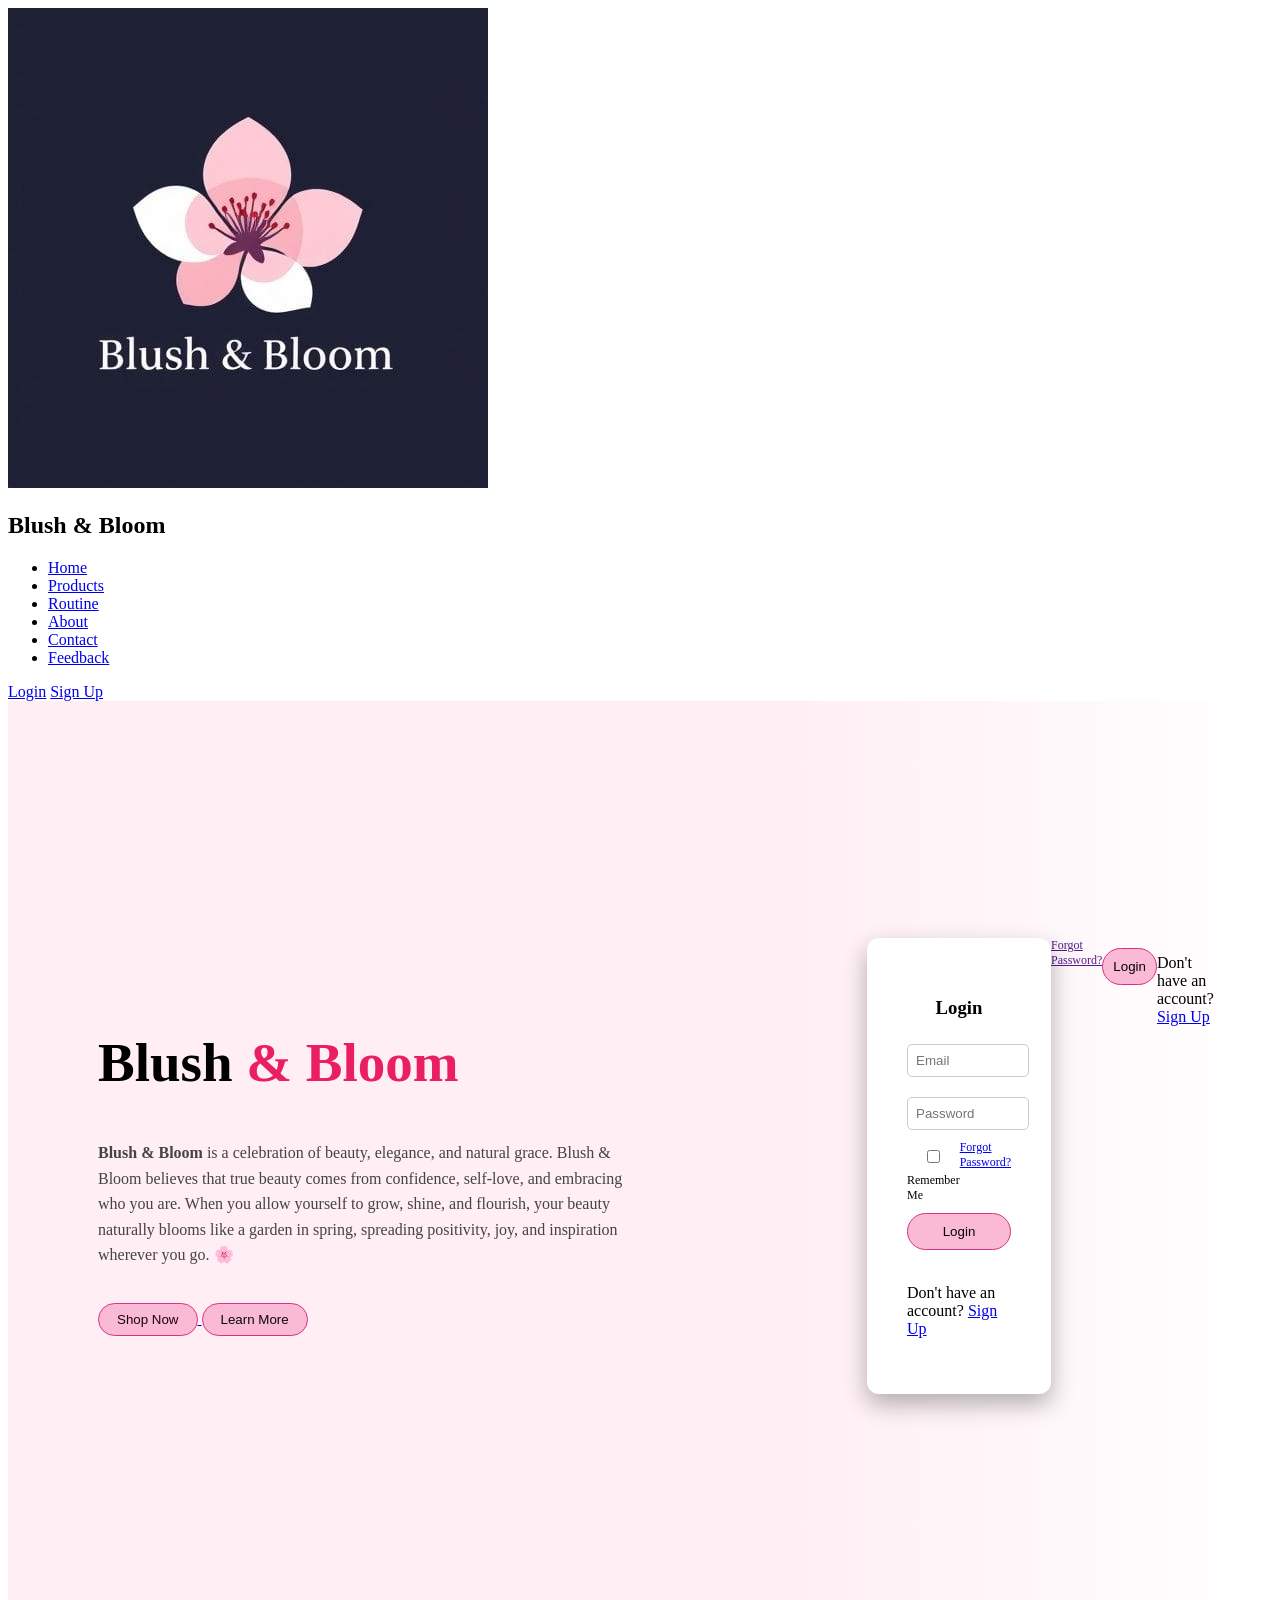
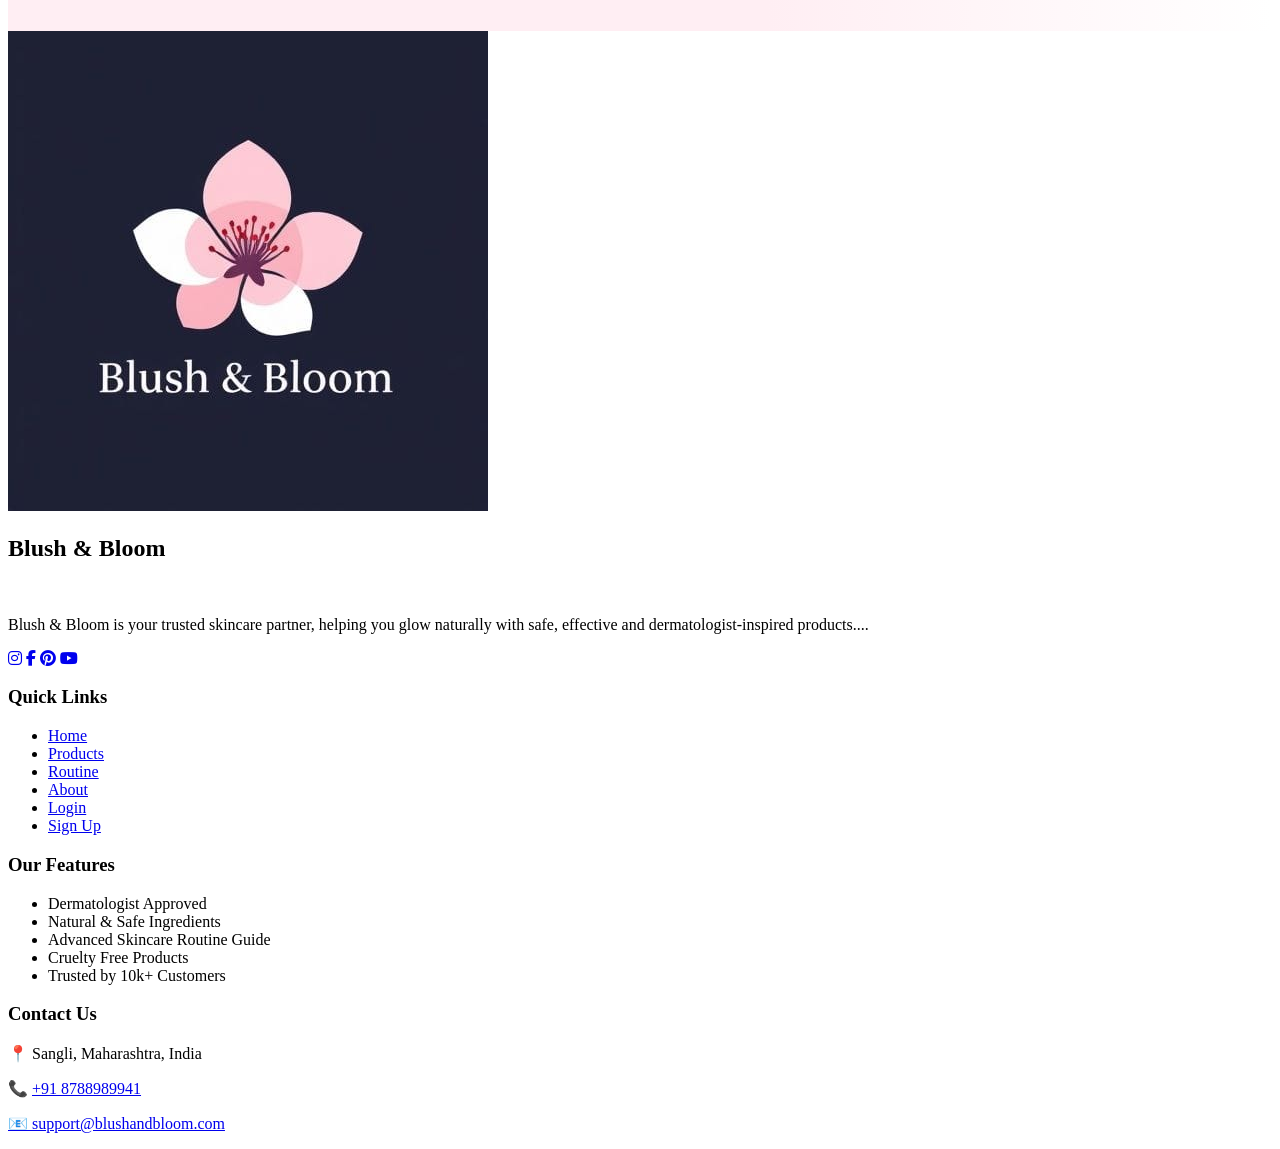
<file: pages/login.html>
<!DOCTYPE html>
<html lang="en">

<head>
    <meta charset="UTF-8">
    <title>Blush & Bloom</title>
    <link rel="stylesheet" href="../css/login.css">
    <link rel="stylesheet" href="https://cdnjs.cloudflare.com/ajax/libs/font-awesome/6.5.0/css/all.min.css">
</head>

<body>
    <nav class="navbar">
        <div class="nav-left">
            <img src="../logo.jpeg" alt="Logo" class="logo">
            <h2 class="brand">Blush & Bloom</h2>
        </div>

        <ul class="nav-links">
            <li><a href="./../index.html">Home</a></li>
            <li><a href="./product.html">Products</a></li>
            <li><a href="./routine.html">Routine</a></li>
            <li><a href="./about.html">About</a></li>
            <li><a href="./contact.html">Contact</a></li>
            <li><a href="./feedback.html">Feedback</a></li>
        </ul>

        <div class="auth-buttons">
            <a href="./login.html" class="login-btn">Login</a>
            <a href="./signup.html" class="signup-btn">Sign Up</a>
        </div>
    </nav>

<section class="hero">

  
    <div class="left">
        <h1>Blush <span>& Bloom</span></h1>

        <p>
          <b> Blush & Bloom</b> is a celebration of beauty, elegance, and natural grace.  Blush & Bloom believes that true beauty comes from confidence, self-love, and embracing who you are. When you allow yourself to grow, shine, and flourish, your beauty naturally blooms like a garden in spring, spreading positivity, joy, and inspiration wherever you go. 🌸
        </p>

        <div class="buttons">
          
            <a href="./product.html">
                <button class="btn">Shop Now</button>
            </a>

                <a href="./about.html">
                    <button class="btn-outline">Learn More</button>
                </a>
            </div>
        </div>

   
        <div class="right">
            <div class="login-card">
                <h3>Login</h3>

                <input type="email" id="email" placeholder="Email" required>
                <input type="password" id="password" placeholder="Password" required>

                <div class="options">
                    <label>
                        <input type="checkbox" id="remember">Remember Me
                    </label>

                    <br>
                  
                    <a href="./signup.html">Forgot Password?</a>
                </div>

                <a href="../index.html">
                    <button class="login" onclick="login()" required>Login</button></a>

                <br>
                <br>
               
                <div class="extra-links">
                    <p>Don't have an account?
                        <a href="./signup.html">Sign Up</a>
                    </p>

                </div>
                <script>
                    function login() {
                        alert("Welcome🌸!");
                    }
                </script>

                <p id="message" style="margin-top:10px;"></p>
            </div>
            <div class="options">
            
               
                <a href="">Forgot Password?</a>
            </div>

            <br>
 <a href="../index.html">
            <button class="login" onclick="login()" required>Login</button></a>

            <br>
            <br>
           
            <div class="extra-links">
                <p>Don't have an account? 
                    <a href="./signup.html">Sign Up</a>
                </p>
                
            </div>
            <script>
function login() {
    alert("Login Succesfully!..");
}
</script>

            <p id="message" style="margin-top:10px;"></p>

        </div>

    </section>



    <script src="../js/login.js"></script>
</body>

</html>

<footer class="footer">

    <div class="footer-container">
        <div class="footer-col">
            <div class="nav-left">
                <img src="../logo.jpeg" alt="Logo" class="logo">
                <h2 class="brand">Blush & Bloom</h2>
            </div> &nbsp; &nbsp; &nbsp; &nbsp;

            <p>
                Blush & Bloom is your trusted skincare partner,
                helping you glow naturally with safe, effective
                and dermatologist-inspired products....
            </p>

            <div class="social-icons">

                <a href="#"><i class="fab fa-instagram"></i></a>
                <a href="#"><i class="fab fa-facebook-f"></i></a>
                <a href="#"><i class="fab fa-pinterest"></i></a>
                <a href="#"><i class="fab fa-youtube"></i></a>
            </div>
        </div>


        <div class="footer-col">
            <h3>Quick Links</h3>
            <ul>
                <li><a href="../index.html">Home</a></li>
                <li><a href="../pages/product.html">Products</a></li>
                <li><a href="../pages/routine.html">Routine</a></li>
                <li><a href="../pages/about.html">About</a></li>
                <li><a href="../pages/login.html">Login</a></li>
                <li><a href="../pages/signup.html">Sign Up</a></li>
            </ul>
        </div>

        <div class="footer-col">
            <h3>Our Features</h3>
            <ul>
                <li>Dermatologist Approved</li>
                <li>Natural & Safe Ingredients</li>
                <li>Advanced Skincare Routine Guide</li>
                <li>Cruelty Free Products</li>
                <li>Trusted by 10k+ Customers</li>
            </ul>
        </div>

        <div class="footer-col">
            <h3>Contact Us</h3>
            <p>📍 Sangli, Maharashtra, India</p>
            <p>📞 <a href="tel:+8788989941" class="menu-subitem">+91 8788989941</a></p>
            <p> <a href="mailto:support@blushandbloom.com.com" class="menu-subitem">
                    📧 support@blushandbloom.com
                </a>

        </div>

    </div>
</footer>
</file>
<file: css/login.css>
.hero {
    height: 90vh;
    display: flex;
    align-items: center;
    justify-content: space-between;
    padding: 60px;
    background: linear-gradient(to right, #ffeef3 60%, transparent),
                url('https://images.unsplash.com/photo-1526045612212-70caf35c14df') no-repeat right;
    background-size: cover;
}

.left {
    width: 50%;
}

.left h1 {
    font-size: 55px;
    font-weight: bold;
     padding-left: 30px;
}

.left span {
    color: #e91e63;
}

.left p {
    margin: 25px 0;
    line-height: 1.6;
    color: #444;
    padding-left: 30px;
    font-size:medium
}

.buttons  {
    padding: 10px 15px;
    margin-right: 10px;
    border: none;
    cursor: pointer;
     padding-left: 30px;
}


.btn {
    padding: 8px 18px;
    border: 1px solid #d63384;
    border-radius: 25px;
    text-decoration: none;
    color: #1a040f;
    transition: 0.3s;
     background: #fab9d4;
}
.btn:hover {
    background: #ff5fa2;
    box-shadow: 5px 5px 6px  rgb(120, 120, 140);
}

.btn-outline {
      padding: 8px 18px;
    border: 1px solid #d63384;
    border-radius: 25px;
    text-decoration: none;
    color: #0a0909;
    transition: 0.3s;
    background: #fab9d4;
}
.btn-outline:hover {
     background: #ff5fa2;
    box-shadow: 5px 5px 6px  rgb(120, 120, 140);
}

.right {
    width: 30%;
    display: flex;
    justify-content: center;
}



.login-card {
    background: #fff;
    padding: 40px;
    width: 1000px;
    border-radius: 12px;
    box-shadow: 0 10px 25px rgba(0,0,0,0.3);
    position: relative;
}

.login-card h3 {
    text-align: center;
    margin-bottom: 15px;
}

.login-card input {
    width: 100%;
    padding: 8px;
    margin: 10px 0;
    border-radius: 5px;
    border: 1px solid #ccc;
}

.options {
    display: flex;
    justify-content: space-between;
    font-size: 12px;
}

.login {
    width: 100%;
     background: #fab9d4;
    color: rgb(5, 3, 3);
    border: none;
    padding: 10px;
    margin-top: 10px;
    cursor: pointer;
    border: 1px solid #d63384;
    border-radius: 25px;
    text-decoration: none;
}

.login:hover {
    box-shadow: 5px 5px 6px  rgb(120, 120, 140);
    transition: 0.3s ease-in-out;
}

.login:hover {
    background: #ff5fa2;
}

.close {
    position: absolute;
    top: -10px;
    right: -10px;
    background: #ff4d88;
    color: white;
    border-radius: 50%;
    padding: 5px 10px;
    cursor: pointer;
}

@media screen and (max-width: 1024px) {

    body {
        font-size: 15px;
        width: auto;
    }

    .container {
        flex-direction: column;
        padding: 30px 40px;
    }

    .navbar-main-container {
        flex-direction: column;
        text-align: center;
        gap: 10px;
        position: relative;
    }

    .logo-container {
        justify-content: center;
        display: flex;
        align-items: center;
        gap: 10px;
    }

    .nav-links,
    .auth-nav-links {
        display: flex;
        flex-direction: column;
        gap: 12px;
        padding: 0;
        text-align: center;
    }

    .nav-links a,
    .auth-nav-links a {
        font-size: 16px;
        display: flex;
    }

    .quote {
        font-size: 50px;
        position: sticky;

    }

    .login-card {
        margin-right: 10px;
        margin-bottom: 50px;
        width: auto;
    }

@media (max-width: 768px) {

    .footer-container {
        flex-direction: column;
        text-align: center;
    }

}
html, body {
    height: 100%;
}

body {
    display: flex;
    flex-direction: column;
}

.shop-by-concern {
    padding: 50px 5%;
    background-color: #fff;
    font-family: Arial, sans-serif;
}

.section-title {
    font-size: 28px;
    font-weight: bold;
    margin-bottom: 30px;
    color: #333;
}

.concern-container {
    display: grid;
    grid-template-columns: repeat(auto-fit, minmax(280px, 1fr));
    gap: 20px;
}

.concern-card {
    background-color: #FFEFF1 ; 
    border-radius: 15px;
    overflow: hidden;
    display: flex;
    flex-direction: column;
    justify-content: space-between;
    transition: transform 0.3s ease;
    border: 1px solid #eee;
}

.concern-card:hover {
    transform: translateY(-5px);
}

.card-content {
    padding: 20px;
}

.card-content h3 {
    font-size: 20px;
    margin-bottom: 10px;
    color: #222;
}

.card-content p {
    font-size: 14px;
    color: #666;
    line-height: 1.4;
    margin-bottom: 15px;
}

.arrow-btn {
    display: inline-block;
    width: 35px;
    height: 35px;
    background-color: #7a2a2a; 
    color: white;
    text-align: center;
    line-height: 35px;
    border-radius: 50%;
    text-decoration: none;
    font-size: 18px;
}

.concern-card img {
    width: 100%;
    height: 200px;
    object-fit: cover;
    display: block;
}

@media (max-width: 600px) {
    .concern-container {
        grid-template-columns: 1fr;
    }
}
</file>
